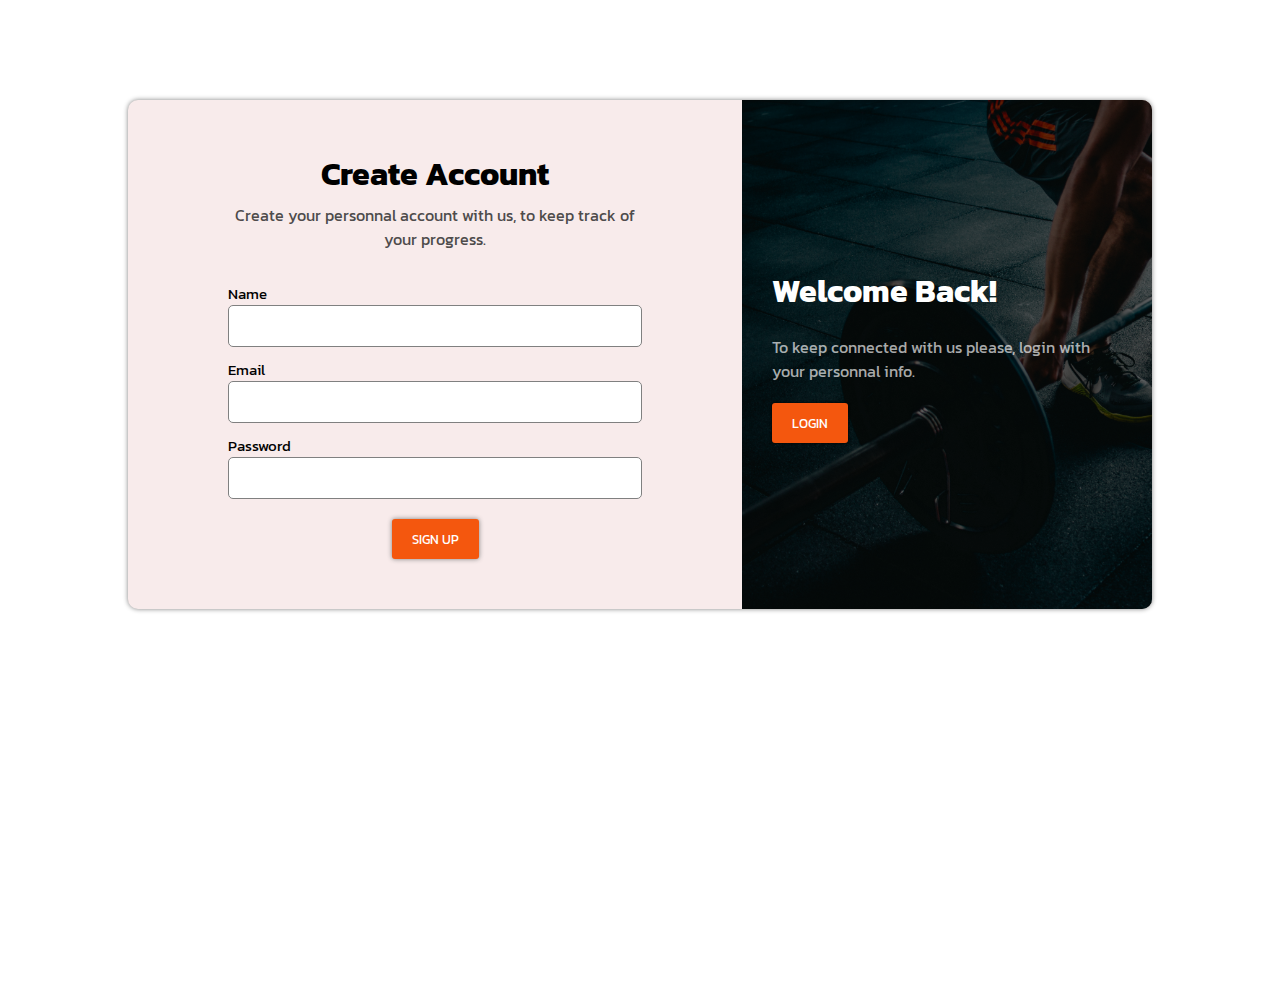
<file: login.html>
<!DOCTYPE html>
<html lang="en">
  <head>
    <meta charset="UTF-8" />
    <meta name="viewport" content="width=device-width, initial-scale=1.0" />
    <title>login</title>
    <link rel="stylesheet" href="index.css" />
  </head>
  <body>
   

    <div class="verification_page sign_up">
      <div class="verification_page_wrapper container">
        <div class="form_wrapper">
          <div class="sign_up_wrapper">
            <form action="#">
              <h1>create account</h1>
              <p>
                Create your personnal account with us, to keep track of your
                progress.
              </p>
  
              <div class="input_con">
                <div class="box">
                  <label for="name">name</label>
                  <input type="text" id="name" required />
                </div>
                <div class="box">
                  <label for="email">email</label>
                  <input type="email" id="email2" required />
                </div>
                <div class="box">
                  <label for="password">password</label>
                  <input type="password" id="password2" required />
                </div>
              </div>
  
              <div class="btns">
                <button>sign up</button>
                <p>Already have an account? <span class="login_btn">Login</span></p>
              </div>
            </form>
          </div>
  
          <div class="login_wrapper">
            <form action="#">
              <h1>welcome back!</h1>
              <p>
                To keep connected with us please, login with your personnal info.
              </p>
  
              <div class="input_con">
                <div class="box">
                  <label for="email">email</label>
                  <input type="email" id="email" required />
                </div>
                <div class="box">
                  <label for="password">password</label>
                  <input type="password" id="password" required />
                </div>
              </div>
  
              <div class="btns">
                <button>login</button>
                <p>Don't have an account? <span class="sign_up_btn">sign up</span></p>
              </div>
            </form>
          </div>
        </div>
      

        <div class="massage_wrapper">
          <div class="backdrop"></div>
          <div class="login_massage mass">
            <h1>Welcome Back!</h1>
            <p>
              To keep connected with us please, login with your personnal info.
            </p>
            <button class="login_btn">login</button>
          </div>
          <div class="sign_up_massage mass">

            <h1>Create an Account<h1>
            <p>
              Create your personnal account with us, to keep track of your progress.
            </p>
            <button class="sign_up_btn">sign up</button>
          </div>
        </div>
      </div>
    </div>
    <script src="login.js"></script>
  </body>
</html>
</file>
<file: index.css>
@import url("https://fonts.googleapis.com/css2?family=Kanit:wght@300;400;500;700;800;900&family=Ubuntu:wght@300;400;500;700&display=swap");
* {
  padding: 0;
  margin: 0;
  box-sizing: border-box;
  outline: none;
  border: none;
  text-decoration: none;
  font-family: "Kanit", sans-serif;
  color: black;
}
img {
  width: 100%;
  height: 100%;
}
p {
  font-size: 16px;
  color: var(--txt-color);
}
button {
  padding: 10px 20px;
  background: var(--main_color);
  border-radius: 3px;
  text-transform: uppercase;
  cursor: pointer;
  transition: 0.4s ease;
  box-shadow: 0 0 5px grey;
  color: white;
}

button:hover {
  opacity: 0.8;
}

body {
  background: var(--bg-1);
  width: 100%;
  height: 100%;
  min-height: 100vh;
  overflow-x: hidden;
}
html {
  scroll-behavior: smooth;
  scroll-padding-top: 100px;
}

.menu_btn {
  display: none;
}

:root {
  --main_color: rgb(244, 87, 14);
  --txt-color: rgb(78, 75, 75);
  --bg-2: rgb(248, 235, 235);
  --bg-1: white;
}
.container {
  width: 80%;
  margin: 0 auto;
}
nav {
  width: 100%;
  padding: 20px 0;
  position: fixed;
  left: 0;
  right: 0;
  top: 0;
  background: var(--bg-1);
  box-shadow: 0 0 10px black;
  z-index: 10000;
}

.nav_container {
  display: flex;
  align-items: center;
  justify-content: space-between;
}

.nav_container .logo h1 {
  display: flex;
  align-items: center;
  text-transform: uppercase;
  font-size: 25px;
  color: var(--main_color);
}
.nav_container .logo h1 span {
  color: rgb(41, 41, 41);
}

.nav_container .navigators {
  display: flex;
  align-items: center;
  gap: 25px;
}

.nav_container .links {
  display: flex;
  align-items: center;
  gap: 25px;
}

.nav_container .links a {
  text-transform: uppercase;
  font-size: 15px;
  position: relative;
}

.nav_container .links a::before {
  content: "";
  position: absolute;
  width: 0;
  height: 2px;
  border-radius: 20px;
  background: var(--main_color);
  bottom: -3px;
  left: 50%;
  transform: translateX(-50%);
  transition: 0.4s ease;
}

.nav_container .links a:hover::before,
.nav_container .links a.active::before {
  width: 20px;
}

/* HOME SECTION */
#home {
  width: 100%;
  height: 100%;
  min-height: fit-content;
}

.home_container {
  height: 800px;
  z-index: 1;
  margin-top: 0;
  position: relative;
}

.home_container .img_wrapper {
  position: relative;
  height: 100%;
  width: 100%;
  z-index: -1;
  overflow: hidden;
}

.home_container .img_wrapper::before {
  content: "";
  width: 100%;
  height: 100%;
  background: linear-gradient(
    to right,
    black,
    rgba(0, 0, 0, 0.76),
    transparent
  );
  position: absolute;
  z-index: 100;
}

.home_container .img_wrapper .swiper-wrapper,
.home_container .img_wrapper .swiper-slide {
  width: 100%;
  height: 100%;
}

.home_container .txt {
  position: absolute;
  left: 0;
  top: 250px;
  width: 60%;
  padding-left: 10%;
}

.home_container .txt .head {
  color: var(--main_color);
  font-size: 20px;
  text-transform: uppercase;
  position: relative;
  margin-left: 120px;
}

.home_container .txt .head::before {
  content: "";
  width: 100px;
  background: var(--main_color);
  position: absolute;
  height: 2px;
  top: 50%;
  transform: translateY(-50%);
  left: -120px;
}

.home_container .txt h1 {
  font-size: 60px;
  line-height: 65px;
  text-transform: capitalize;
  color: white;
}

.home_container .txt h1 span {
  color: var(--main_color);
}

.home_container .txt p {
  font-size: 16px;
  padding: 20px 0;
  color: white;
}

.home_container .txt button {
  box-shadow: 0 0 5px black;
}

/* ABOUT SECTION */

#about_us {
  width: 100%;
  height: 100%;
  min-height: fit-content;
  background: var(--bg-2);
}

.about_container {
  display: flex;
  gap: 30px;
  padding: 100px 0;
}

.about_container .img {
  width: 50%;
  padding: 10px;
  border: 3px solid var(--main_color);
}

.about_container .img img {
  /* filter: grayscale(100%); */
}

.about_container .txt {
  width: 50%;
}

.about_container .txt span {
  color: var(--main_color);
  text-transform: capitalize;
}

.about_container .txt h2 {
  font-size: 30px;
  text-transform: capitalize;
  line-height: 30px;
}

.about_container .txt p {
  padding: 20px 0;
}

.about_container .txt .cols {
  display: grid;
  grid-template-columns: 1fr 1fr;
  gap: 20px;
}

.about_container .txt .cols .bx h4 {
  font-size: 16px;
  text-transform: capitalize;
  display: flex;
  align-items: center;
  gap: 10px;
}

.about_container .txt .cols .bx h4 i {
  font-size: 30px;
  color: var(--main_color);
}

.about_container .txt .cols .bx p {
  padding: 10px 0;
}

.about_container .txt .btn {
  padding: 25px 0;
}

/* COURSES SECTION */
#cousre {
  width: 100%;
  height: 100%;
  min-height: fit-content;
}

.courses_container {
  padding: 100px 0;
}

.courses_container h2 {
  text-transform: uppercase;
  font-size: 30px;
  text-align: center;
}

.courses_container h2 span {
  color: var(--main_color);
}

.courses_container .subtitle {
  text-align: center;
}

.courses_container .wrapper {
  margin-top: 50px;
  display: grid;
  grid-template-columns: 1fr 1fr 1fr;
  gap: 20px;
}

.courses_container .wrapper .bx {
  border-radius: 10px;
  transition: 0.4s ease;
  cursor: pointer;
  box-shadow: 0 0 5px rgb(182, 181, 181);
  height: fit-content;
  background: var(--bg-2);
}

.courses_container .wrapper .bx .img {
  border-radius: 10px 10px 0 0;
  overflow: hidden;
  height: 250px;
}

.courses_container .wrapper .bx .img img {
  transition: 0.4s linear;
}

.courses_container .wrapper .bx:hover .img img {
  transform: scale(1.05);
}

.courses_container .wrapper .bx .txt {
  padding: 20px;
}

.courses_container .wrapper .bx .txt h5 {
  text-transform: capitalize;
  font-size: 18px;
}
.courses_container .wrapper .bx .txt p {
  padding: 20px 0;
}
.courses_container .wrapper .bx .txt button {
  color: white;
}

/* TRAINERS SECTION */
#trainers {
  width: 100%;
  height: 100%;
  min-height: fit-content;
  background: var(--bg-2);
}

.trainers_container {
  padding: 100px 0;
}

.trainers_container h2 {
  font-size: 30px;
  text-align: center;
  text-transform: uppercase;
}

.trainers_container h2 span {
  color: var(--main_color);
}

.trainers_container .subtitle {
  text-align: center;
}

.trainers_container .wrapper {
  display: grid;
  grid-template-columns: 1fr 1fr 1fr;
  gap: 20px;
  margin: 60px 0;
}

.trainers_container .wrapper .bx {
  border-radius: 10px;
  overflow: hidden;
  background: var(--bg-1);
  box-shadow: 0 0 10px rgb(182, 181, 181);
  height: fit-content;
}

.trainers_container .wrapper .bx .img {
  height: 300px;
  overflow: hidden;
}

.trainers_container .wrapper .bx .txt {
  padding: 20px;
}

.trainers_container .wrapper .bx .txt h5 {
  text-transform: capitalize;
  font-size: 18px;
  line-height: 18px;
}

.trainers_container .wrapper .bx .txt p {
  padding-top: 5px;
  font-size: 15px;
  color: var(--txt-color);
}

.trainers_container .wrapper .bx .txt .social {
  display: flex;
  align-items: center;
  gap: 20px;
  width: 100%;
  margin-top: 15px;
  padding-bottom: 5px;
}

.trainers_container .wrapper .bx .txt .social i {
  font-size: 16px !important;
  transition: 0.4s ease;
  cursor: pointer;
  height: 40px;
  width: 40px;
  display: flex;
  align-items: center;
  justify-content: center;
  border-radius: 5px;
  background: var(--main_color);
  color: white !important;
  box-shadow: none;
}

.trainers_container .wrapper .bx .txt .social i:hover {
  color: var(--main_color);
}

#plans {
  width: 100%;
  height: 100%;
  min-height: fit-content;
}

.plan_container {
  padding: 100px 0;
}

.plan_container h2 {
  text-align: center;
  font-size: 30px;
  text-transform: uppercase;
}

.plan_container h2 span {
  color: var(--main_color);
}

.plan_container .subtitle {
  text-align: center;
}

.plan_container .wrapper {
  display: flex;
  gap: 30px;
  justify-content: center;
  margin-top: 60px;
}

.plan_container .wrapper .card {
  box-shadow: 0 0 3px rgb(182, 181, 181);
  border-radius: 10px;
  width: 300px;
  height: fit-content;
  background: var(--bg-2);
  border: 2px solid transparent;
  transition: 0.7s ease;
  cursor: pointer;
}

.plan_container .wrapper .card:hover {
  border-color: var(--main_color);
}

.plan_container .wrapper .card h4 {
  text-align: center;
  padding: 30px 0;
  font-size: 25px;
  color: var(--main_color);
}

.plan_container .wrapper .card h4 span {
  font-size: 15px;
}

.plan_container .wrapper .card h5 {
  padding: 20px;
  border-top: 1px solid gray;
  text-transform: uppercase;
  text-align: center;
  background: rgb(220, 216, 216);
}

.plan_container .wrapper .card:nth-child(2) h5 {
  background: var(--main_color);
  color: white;
}

.plan_container .wrapper .card p {
  padding: 20px;
  border-top: 1px solid grey;
  text-align: center;
  text-transform: capitalize;
}

/* schedule section */
#schedules {
  width: 100%;
  height: 100%;
  min-height: fit-content;
  background: var(--bg-2);
}

.schedule_container {
  padding: 100px 0;
}

.schedule_container h2 {
  text-align: center;
  font-size: 30px;
  text-transform: uppercase;
}

.schedule_container h2 span {
  color: var(--main_color);
}

.schedule_container .subtitle {
  text-align: center;
}

.schedule_container .wrapper {
  margin-top: 60px;
  display: flex;
  flex-direction: column;
  gap: 50px;
}

.schedule_container .wrapper .day_navi {
  display: flex;
  align-items: center;
  justify-content: center;
  gap: 40px;
}

.schedule_container .wrapper .day_navi p {
  padding: 10px 20px;
  box-shadow: 0 0 3px rgb(182, 181, 181);
  text-transform: capitalize;
  border-radius: 20px;
  transition: 0.4s ease;
  cursor: pointer;
  background: white;
}

.schedule_container .wrapper .day_navi p.active,
.schedule_container .wrapper .day_navi p:hover {
  color: white;
  background: var(--main_color);
}

.schedule_container .wrapper .activities {
  display: flex;
  flex-direction: column;
  gap: 10px;
}

.schedule_container .wrapper .activities .bx {
  background: var(--bg-1);
  box-shadow: 0 0 3px rgb(182, 181, 181);
  display: flex;
  align-items: center;
  justify-content: space-between;
  padding: 20px;
  border-radius: 5px;
}

.schedule_container .wrapper .activities .bx .col {
  display: flex;
  flex-direction: column;
  align-items: center;
  text-transform: capitalize;
}

.schedule_container .wrapper .activities .bx .col span {
  font-size: 13px;
  color: grey;
}

#contact {
  width: 100%;
  height: 100%;
  min-height: fit-content;
}

.contact_container {
  padding: 100px 0;
}

.contact_container h2 {
  text-align: center;
  text-transform: uppercase;
  font-size: 30px;
}

.contact_container h2 span {
  color: var(--main_color);
}

.contact_container .subtitle {
  text-align: center;
}

.contact_container .wrapper {
  margin-top: 60px;
  display: flex;
  justify-content: space-between;
}

.contact_container .wrapper .txt {
  display: flex;
  flex-direction: column;
  width: 40%;
}

.contact_container .wrapper .txt .box {
  border-bottom: 1px solid rgb(212, 202, 202);
  padding: 30px 0;
}

.contact_container .wrapper .txt .box:last-child {
  border: none;
}

.contact_container .wrapper .txt .box h5 {
  font-size: 17px;
  text-transform: uppercase;
  position: relative;
  width: fit-content;
  padding-bottom: 10px;
}

.contact_container .wrapper .txt .box h5::before {
  content: "";
  position: absolute;
  width: 50%;
  height: 2px;
  background: var(--main_color);
  left: 50%;
  transform: translateX(-50%);
  bottom: 10px;
}

.contact_container .wrapper .txt .box:last-child p {
  display: flex;
  align-items: center;
  gap: 10px;
  padding-top: 30px;
}

.contact_container .wrapper .txt .box:last-child p i {
  padding: 10px;
  box-shadow: 0 0 10px grey;
  border-radius: 50%;
  transition: 0.4s ease;
  cursor: pointer;
}

.contact_container .wrapper .txt .box:last-child p i:hover {
  color: var(--main_color);
}

.contact_container .wrapper .form {
  width: 50%;
  display: flex;
  flex-direction: column;
  gap: 20px;
}

.contact_container .wrapper .form .bx {
  display: flex;
  flex-direction: column;
  gap: 10px;
}

.contact_container .wrapper .form .bx label {
  text-transform: uppercase;
  font-size: 15px;
  margin-bottom: -7px;
}

.contact_container .wrapper .form .bx input {
  border: 1px solid rgb(212, 202, 202);
  padding: 15px 10px;
  border-radius: 5px;
}

.contact_container .wrapper .form .bx textarea {
  border: 1px solid rgb(212, 202, 202);
  border-radius: 5px;
  height: 230px;
  padding: 10px;
}

.contact_container .wrapper .form button {
  padding: 15px 0;
}

footer {
  width: 100%;
  height: 100%;
  min-height: fit-content;
  background: black;
}

.footer_container {
  padding: 120px 0;
  display: flex;
  gap: 10px;
  justify-content: space-between;
}

.footer_container .box {
  display: flex;
  flex-direction: column;
  gap: 10px;
}

.footer_container .box:first-child {
  width: 350px;
}

.footer_container .box:last-child {
  width: 300px;
}

.footer_container .box .logo h1 {
  color: var(--main_color);
  text-transform: uppercase;
  font-size: 30px;
  display: flex;
}

.footer_container .box .logo h1 span {
  color: white;
}

.footer_container .box p {
  color: white;
}

.footer_container .box h5 {
  color: white;
  text-transform: uppercase;
  position: relative;
  padding-bottom: 10px;
  width: fit-content;
}

.footer_container .box h5::before {
  content: "";
  position: absolute;
  width: 50%;
  background: var(--main_color);
  height: 2px;
  left: 50%;
  transform: translateX(-50%);
  bottom: 10px;
}

.footer_container .box:nth-child(2) p,
.footer_container .box:nth-child(3) a {
  text-transform: capitalize;
  color: white !important;
  cursor: pointer;
  transition: 0.4s ease;
}

.footer_container .box:nth-child(2) p:hover,
.footer_container .box:nth-child(3) a:hover {
  color: var(--main_color) !important;
}

.footer_container .box .input {
  width: 100%;
  display: flex;
}

.footer_container .box .input input {
  background: white;
  padding: 10px;
  border-radius: 5px 0 0 5px;
}

.footer_container .box .input button {
  border-radius: 0 5px 5px 0;
  box-shadow: none;
  color: white;
}

/* VERIFICATION FORM */

.overlay {
  position: fixed;
  left: 0;
  top: 0;
  bottom: 0;
  right: 0;
  background: black;
  z-index: 110;
  opacity: 0;
  pointer-events: none;
  transition: 0.5s ease;
}

.overlay.active {
  opacity: 0.5;
  pointer-events: all;
}

.verification_page {
  width: 100%;
  min-height: 100vh;
  height: 100%;
}

.verification_page_wrapper {
  display: flex;
  background: var(--bg-2);
  box-shadow: 0 0 5px grey;
  border-radius: 10px;
  overflow: hidden;
  margin-top: 100px;
}

.verification_page_wrapper .form_wrapper {
  width: 60%;
  position: relative;
}

.verification_page_wrapper .form_wrapper form {
  padding: 50px 100px;
}

.verification_page_wrapper .form_wrapper form h1 {
  text-transform: capitalize;
  padding-bottom: 5px;
  text-align: center;
}

.verification_page_wrapper .form_wrapper form p {
  text-align: center;
}

.verification_page_wrapper .form_wrapper form .input_con {
  margin-top: 30px;
}

.verification_page_wrapper .form_wrapper form .input_con .box {
  margin-top: 10px;
}

.verification_page_wrapper .form_wrapper form .input_con label {
  text-transform: capitalize;
  font-size: 15px;
}

.verification_page_wrapper .form_wrapper form .input_con input {
  width: 100%;
  border: 1px solid grey;
  border-radius: 5px;
  padding: 10px;
}

.verification_page_wrapper .form_wrapper form .btns {
  margin-top: 20px;
  display: flex;
  align-items: center;
  flex-direction: column;
  transition: 0.4s ease;
}

.verification_page_wrapper .form_wrapper form .btns p {
  padding-top: 5px;
  display: none;
}

.verification_page_wrapper .form_wrapper form .btns p span:hover {
  opacity: 0.7;
  cursor: pointer;
}

.verification_page .login_wrapper {
  position: absolute;
  top: 0;
  width: 100%;
  left: -110%;
  transition: 0.4s ease;
}

.verification_page .sign_up_wrapper {
  position: relative;
  transition: 0.4s ease;
}

.verification_page.login .login_wrapper {
  left: 0;
}

.verification_page.login .sign_up_wrapper {
  right: -110%;
}
.verification_page.sign_up .login_wrapper {
  left: -110%;
}

.verification_page.sign_up .sign_up_wrapper {
  right: 0;
}

.verification_page_wrapper .massage_wrapper {
  width: 40%;
  background-image: url(img/weight-lifting.jpg);
  background-size: cover;
  background-repeat: no-repeat;
  position: relative;
  overflow: hidden;
}

.verification_page_wrapper .massage_wrapper .backdrop {
  content: "";
  position: absolute;
  left: 0;
  top: 0;
  right: 0;
  bottom: 0;
  background: black;
  z-index: 1;
  opacity: 0.6;
}

.verification_page_wrapper .massage_wrapper .mass {
  z-index: 3;
  position: absolute;
  top: 50%;
  transform: translateY(-50%);
  padding: 0 30px;
}

.verification_page_wrapper .massage_wrapper .mass h1 {
  color: white;
}

.verification_page_wrapper .massage_wrapper .mass p {
  color: rgba(255, 255, 255, 0.664);
  padding: 20px 0;
  font-weight: 400;
}

.verification_page_wrapper .massage_wrapper .mass button {
  box-shadow: 0 0 3px black;
}

.verification_page .sign_up_massage {
  position: relative;
  transition: 0.4s ease;
}
.verification_page .login_massage {
  position: relative;
  transition: 0.4s ease;
}

.verification_page.login .login_massage {
  left: -150%;
}
.verification_page.login .sign_up_massage {
  right: 0;
}
.verification_page.sign_up .login_massage {
  left: 0;
}
.verification_page.sign_up .sign_up_massage {
  right: -150%;
}

@media (max-width: 1100px) {
  .nav_container .links {
    gap: 20px;
  }
  .nav_container .links a {
    font-size: 13px;
  }

  .courses_container .wrapper {
    gap: 20px;
  }

  .trainers_container .wrapper {
    gap: 20px;
  }
}

@media (max-width: 1024px) {
  .verification_form {
    width: 80%;
  }
  p {
    font-size: 14px;
  }
  .container {
    width: 90%;
  }

  .home_container .txt .head {
    font-size: 15px;
  }
  .home_container .txt h1 {
    font-size: 40px;
  }

  .about_container .txt h2 {
    font-size: 25px;
  }
  .about_container .txt .cols .bx h4 {
    font-size: 13px;
  }
  .about_container .txt .cols .bx h4 i {
    font-size: 25px;
  }

  .courses_container h2 {
    font-size: 25px;
  }
  .trainers_container h2 {
    font-size: 25px;
  }
  .trainers_container .wrapper .bx .txt .social i {
    padding: 10px;
    font-size: 15px;
  }
  .plan_container h2 {
    font-size: 25px;
  }

  .plan_container .wrapper {
    gap: 0;
    justify-content: space-between;
  }
  .plan_container .wrapper .card {
    width: fit-content;
    min-width: 240px;
  }

  .schedule_container h2 {
    font-size: 25px;
  }
  .contact_container h2 {
    font-size: 25px;
  }
  .schedule_container .wrapper .day_navi {
    gap: 0;
    justify-content: space-between;
  }
}

@media (max-width: 920px) {
  .footer_container {
    flex-wrap: wrap;
  }

  .verification_page_wrapper .form_wrapper {
    width: 100%;
  }

  .verification_page_wrapper .massage_wrapper {
    display: none;
  }

  .verification_page_wrapper .form_wrapper form .btns p {
    display: block;
  }
}

@media (max-width: 870px) {
  .container {
    width: 80%;
  }

  .menu_btn {
    display: block;
    font-size: 30px;
    cursor: pointer;
  }
  .menu_btn i:first-child {
    display: block;
  }

  .menu_btn i:last-child {
    display: none;
  }

  .menu_btn.active i:first-child {
    display: none;
  }

  .menu_btn.active i:last-child {
    display: block;
  }

  .nav_container .navigators {
    position: fixed;
    width: 60%;
    height: 100vh;
    right: -110%;
    top: 78px;
    background: var(--bg-1);
    box-shadow: 0 10px 10px black;
    flex-direction: column;
    padding: 30px 20px;
    transition: 0.4s ease;
    z-index: 100000;
    background: var(--bg-2);
  }

  .nav_container .navigators.active {
    right: 0;
  }

  .nav_container .links {
    flex-direction: column;
    align-items: unset;
    justify-content: left;
    width: 100%;
    gap: 40px;
  }
  .nav_container .links a {
    font-size: 15px;
    width: 100%;
  }

  .nav_container .links a::before {
    content: "";
    left: 10px;
  }

  .nav_container .btn {
    width: 100%;
    margin-top: 10px;
  }

  .about_container {
    flex-direction: column;
  }
  .about_container .img {
    display: none;
  }
  .about_container .txt {
    width: 100%;
  }

  .courses_container .wrapper {
    grid-template-columns: 1fr 1fr;
  }

  .trainers_container .wrapper {
    grid-template-columns: 1fr 1fr;
  }

  .plan_container .wrapper {
    flex-wrap: wrap;
    justify-content: center;
    gap: 20px;
  }

  .schedule_container .wrapper .day_navi p {
    font-size: 13px;
  }
}

@media (max-width: 768px) {
  .schedule_container .wrapper .day_navi {
    flex-wrap: wrap;
    gap: 10px;
  }
}

@media (max-width: 600px) {
  .home_container .img_wrapper .swiper-wrapper .swiper-slide img {
    width: fit-content;
  }

  .nav_container .navigators {
    width: 100%;
  }
  .verification_page_wrapper .form_wrapper form {
    padding: 50px 30px;
  }

  .verification_page_wrapper .form_wrapper form h1 {
    font-size: 30px;
  }

  .home_container {
    height: 100vh;
  }
  .home_container .txt {
    width: 100%;
    padding-right: 13%;
  }

  .home_container .txt .head::before {
    content: "";
    width: 30px;
    left: -50px;
  }
  .home_container .txt .head {
    margin-left: 50px;
  }

  .home_container .txt h1 {
    line-height: 40px;
  }

  .home_container .txt p {
    font-size: 13px;
  }
  .courses_container .wrapper {
    grid-template-columns: 1fr;
  }

  .trainers_container .wrapper {
    grid-template-columns: 1fr;
  }

  .plan_container .wrapper .card {
    width: 100%;
  }

  .schedule_container .wrapper .activities .bx {
    display: grid;
    grid-template-columns: 1fr 1fr;
    gap: 10px;
  }

  .contact_container .wrapper {
    flex-direction: column;
    gap: 30px;
  }
  .contact_container .wrapper .form {
    width: 100%;
  }
  .contact_container .wrapper .txt {
    width: 100%;
  }
}

@media (max-width: 350px) {
  .container {
    width: 90%;
  }
  .verification_page_wrapper .form_wrapper form {
    padding: 50px 20px;
  }

  .verification_page_wrapper .form_wrapper form h1 {
    font-size: 25px;
  }
  .container {
    width: 90%;
  }
  .home_container {
    height: 600px;
  }
  .home_container .img {
    width: fit-content;
  }

  .plan_container .wrapper .card {
    width: fit-content;
    min-width: 100%;
  }
  .schedule_container .wrapper .day_navi {
    justify-content: center;
  }

  .footer_container .box:first-child {
    width: 100%;
  }

  .footer_container .box:last-child {
    width: 100%;
  }

  .footer_container .box .input {
    flex-direction: column;
    gap: 10px;
  }

  .footer_container .box .input input {
    border-radius: 5px;
  }
  .footer_container .box .input button {
    border-radius: 5px;
  }
}
</file>
